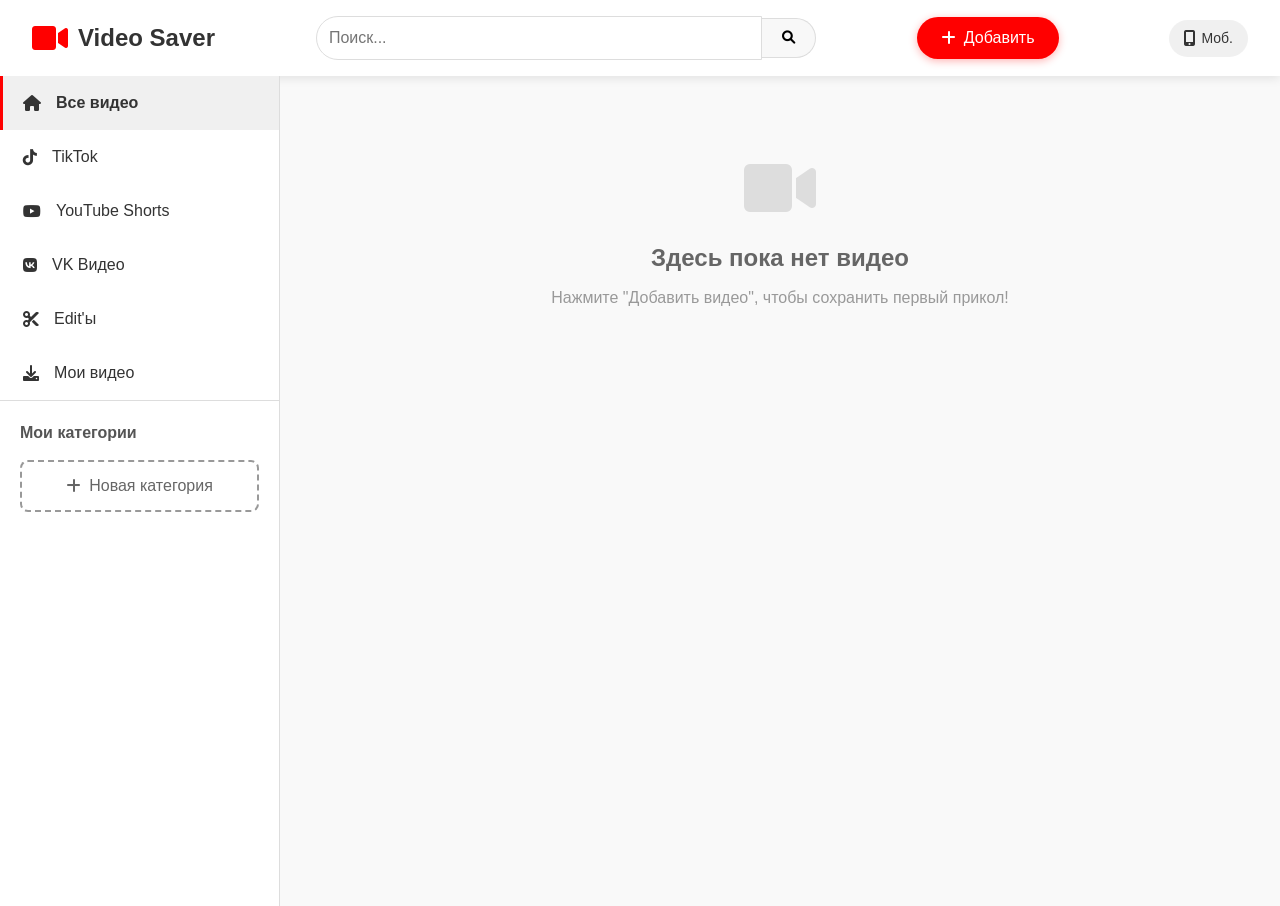
<file: index.html>
<!DOCTYPE html>
<html lang="ru">
<head>
    <meta charset="UTF-8">
    <meta name="viewport" content="width=device-width, initial-scale=1.0, maximum-scale=1.0, user-scalable=yes, viewport-fit=cover">
    <title>Video Saver - Моя коллекция</title>
    <link rel="stylesheet" href="styles.css">
    <link rel="stylesheet" href="https://cdnjs.cloudflare.com/ajax/libs/font-awesome/6.0.0/css/all.min.css">
    <!-- Добавляем поддержку touch-событий -->
    <meta name="theme-color" content="#ff0000">
    <meta name="apple-mobile-web-app-status-bar-style" content="black-translucent">
</head>
<body>
    <div class="container">
        <!-- Шапка -->
        <header>
            <div class="logo">
                <i class="fas fa-video"></i>
                <h1>Video Saver</h1>
            </div>
            <div class="search-bar">
                <input type="text" id="searchInput" placeholder="Поиск...">
                <button id="searchBtn"><i class="fas fa-search"></i></button>
            </div>
            <button class="add-video-btn" id="addVideoBtn" aria-label="Добавить видео">
                <i class="fas fa-plus"></i>
                <span class="btn-text">Добавить</span>
            </button>
            <!-- В шапку, после кнопки добавления видео -->
            <a href="m.index.html" class="mobile-link" title="Мобильная версия">
                <i class="fas fa-mobile-alt"></i>
                <span>Моб.</span>
            </a>
        </header>

        <!-- Мобильное меню (бургер) -->
        <div class="mobile-menu-toggle" id="mobileMenuToggle">
            <i class="fas fa-bars"></i>
        </div>

        <!-- Основной контент -->
        <div class="main-content">
            <!-- Сайдбар с категориями -->
            <aside class="sidebar" id="sidebar">
                <div class="sidebar-header">
                    <h2>Категории</h2>
                    <button class="close-sidebar" id="closeSidebar">&times;</button>
                </div>
                <nav>
                    <ul>
                        <li class="active" data-category="all">
                            <i class="fas fa-home"></i> Все видео
                        </li>
                        <li data-category="tiktok">
                            <i class="fab fa-tiktok"></i> TikTok
                        </li>
                        <li data-category="youtube">
                            <i class="fab fa-youtube"></i> YouTube Shorts
                        </li>
                        <li data-category="vk">
                            <i class="fab fa-vk"></i> VK Видео
                        </li>
                        <li data-category="edits">
                            <i class="fas fa-cut"></i> Edit'ы
                        </li>
                        <li data-category="local">
                            <i class="fas fa-download"></i> Мои видео
                        </li>
                    </ul>
                </nav>
                <div class="categories-section">
                    <h3>Мои категории</h3>
                    <div id="customCategories"></div>
                    <button id="addCategoryBtn" class="add-category-btn">
                        <i class="fas fa-plus"></i> Новая категория
                    </button>
                </div>
            </aside>

            <!-- Сетка видео -->
            <main class="videos-grid" id="videosGrid">
                <!-- Видео будут загружаться сюда -->
            </main>
        </div>

        <!-- Модальное окно для добавления/редактирования видео -->
        <div id="videoModal" class="modal">
            <div class="modal-content">
                <span class="close">&times;</span>
                <h2>Добавить видео</h2>
                <form id="videoForm">
                    <div class="form-group">
                        <label for="videoUrl">Ссылка на видео:</label>
                        <input type="url" id="videoUrl" placeholder="https://...">
                        <small class="hint">YouTube, VK, TikTok</small>
                    </div>
                    
                    <div class="form-divider">
                        <span>или</span>
                    </div>
                    
                    <div class="form-group">
                        <label>Загрузить с компьютера:</label>
                        <div class="file-upload-area" id="fileUploadArea">
                            <i class="fas fa-cloud-upload-alt"></i>
                            <p>Нажмите для выбора файла</p>
                            <small>MP4, AVI, MOV до 50 МБ</small>
                        </div>
                        <input type="file" id="videoFile" accept="video/*" style="display: none;">
                    </div>

                    <div class="form-group">
                        <label for="videoTitle">Название:</label>
                        <input type="text" id="videoTitle" required placeholder="Введите название">
                    </div>
                    
                    <div class="form-group">
                        <label for="videoCategory">Категория:</label>
                        <select id="videoCategory" required>
                            <option value="tiktok">TikTok</option>
                            <option value="youtube">YouTube Shorts</option>
                            <option value="vk">VK Видео</option>
                            <option value="edits">Edit'ы</option>
                            <option value="local">Мои видео</option>
                        </select>
                    </div>
                    
                    <div class="form-group">
                        <label for="videoThumbnail">Миниатюра (URL):</label>
                        <input type="url" id="videoThumbnail" placeholder="https://... (необязательно)">
                    </div>
                    
                    <button type="submit" class="submit-btn">Сохранить видео</button>
                </form>
            </div>
        </div>

        <!-- Модальное окно просмотра видео -->
        <div id="playerModal" class="modal player-modal">
            <div class="modal-content player-content">
                <span class="close-player">&times;</span>
                <div class="video-player-container">
                    <!-- Сюда будет вставляться плеер -->
                </div>
                <div class="video-info">
                    <h3 id="playerVideoTitle"></h3>
                    <div class="video-stats">
                        <span><i class="fas fa-eye"></i> <span id="viewCount">0</span></span>
                        <span><i class="fas fa-calendar"></i> <span id="videoDate"></span></span>
                        <span id="videoFileInfo"></span>
                    </div>
                </div>
            </div>
        </div>
    </div>

    <!-- Оверлей для мобильного меню -->
    <div class="sidebar-overlay" id="sidebarOverlay"></div>
    <!-- Скрипт для TikTok embed -->
    <script async src="https://www.tiktok.com/embed.js"></script>
    <script src="script.js"></script>
</body>
</html>
</file>
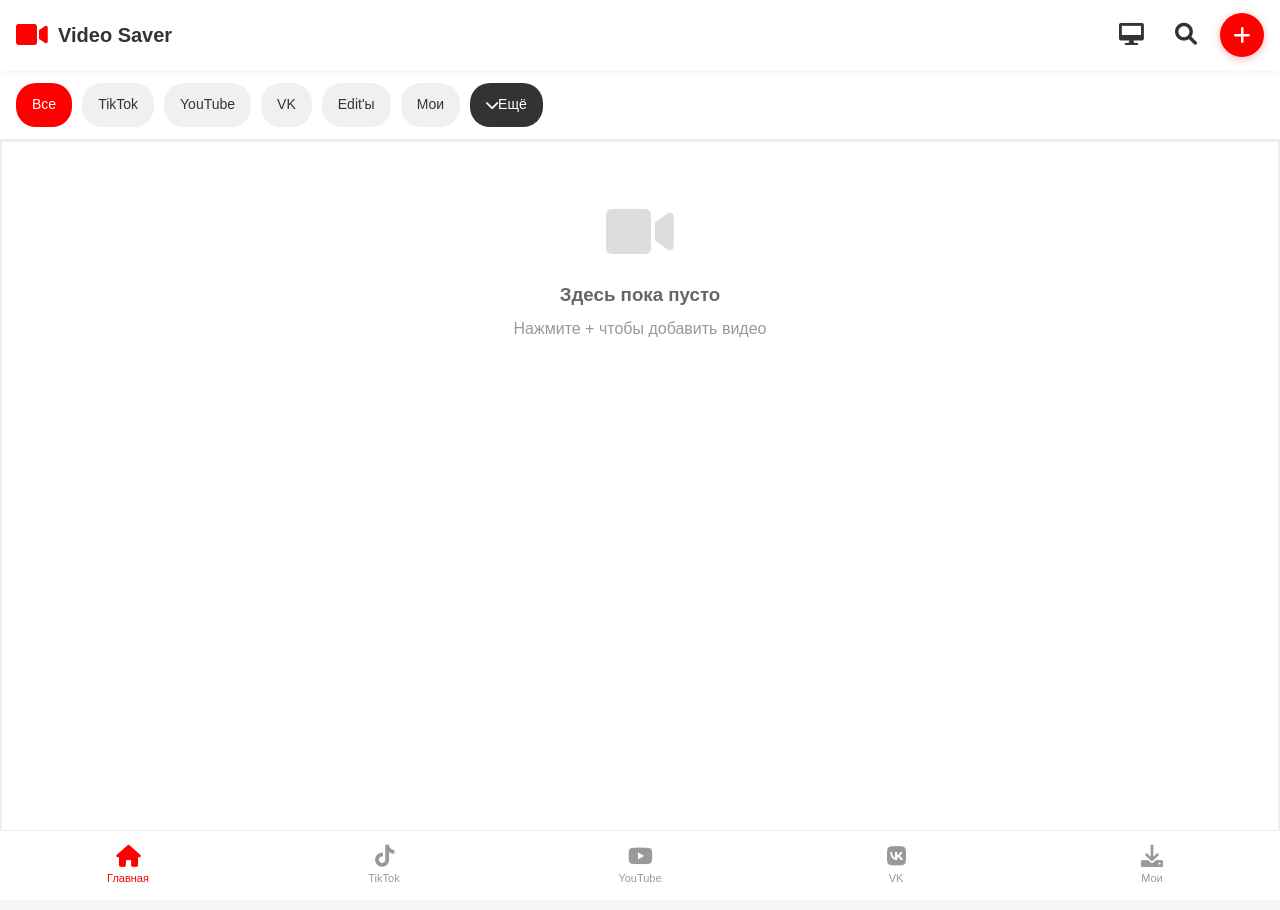
<file: m.index.html>
<!DOCTYPE html>
<html lang="ru">
<head>
    <meta charset="UTF-8">
    <!-- Правильные мета-теги -->
    <meta name="viewport" content="width=device-width, initial-scale=1.0, maximum-scale=1.0, user-scalable=yes, viewport-fit=cover">
    <meta name="mobile-web-app-capable" content="yes">
    <meta name="theme-color" content="#ff0000">
    
    <title>Video Saver - Мобильная версия</title>
    
    <!-- Font Awesome -->
    <link rel="stylesheet" href="https://cdnjs.cloudflare.com/ajax/libs/font-awesome/6.0.0/css/all.min.css">
    
    <!-- Подключаем отдельный файл стилей -->
    <link rel="stylesheet" href="m.styles.css">
</head>
<body>
    <div class="mobile-container">
        <!-- Нижняя навигация -->
        <div class="bottom-nav">
            <div class="nav-item active" data-category="all">
                <i class="fas fa-home"></i>
                <span>Главная</span>
            </div>
            <div class="nav-item" data-category="tiktok">
                <i class="fab fa-tiktok"></i>
                <span>TikTok</span>
            </div>
            <div class="nav-item" data-category="youtube">
                <i class="fab fa-youtube"></i>
                <span>YouTube</span>
            </div>
            <div class="nav-item" data-category="vk">
                <i class="fab fa-vk"></i>
                <span>VK</span>
            </div>
            <div class="nav-item" data-category="local">
                <i class="fas fa-download"></i>
                <span>Мои</span>
            </div>
        </div>

        <!-- Шапка -->
        <header class="mobile-header">
            <div class="header-left">
                <i class="fas fa-video"></i>
                <h1>Video Saver</h1>
            </div>
            <div class="header-right">
                <a href="index.html" class="desktop-link" title="Полная версия">
                    <i class="fas fa-desktop"></i>
                </a>
                <button class="mobile-search-btn" id="mobileSearchBtn">
                    <i class="fas fa-search"></i>
                </button>
                <button class="mobile-add-btn" id="mobileAddBtn">
                    <i class="fas fa-plus"></i>
                </button>
            </div>
        </header>

        <!-- Поисковая строка -->
        <div class="mobile-search-bar" id="mobileSearchBar">
            <input type="text" id="mobileSearchInput" placeholder="Поиск видео...">
            <button class="close-search" id="closeSearchBtn"><i class="fas fa-times"></i></button>
        </div>

        <!-- Горизонтальный скролл категорий -->
        <div class="categories-scroll" id="categoriesScroll">
            <div class="category-chip active" data-category="all">Все</div>
            <div class="category-chip" data-category="tiktok">TikTok</div>
            <div class="category-chip" data-category="youtube">YouTube</div>
            <div class="category-chip" data-category="vk">VK</div>
            <div class="category-chip" data-category="edits">Edit'ы</div>
            <div class="category-chip" data-category="local">Мои</div>
            <div class="category-chip more-categories" id="moreCategoriesBtn">
                <i class="fas fa-chevron-down"></i> Ещё
            </div>
        </div>

        <!-- Сетка видео -->
        <main class="mobile-videos-grid" id="mobileVideosGrid">
            <div class="empty-state">
                <i class="fas fa-video"></i>
                <h3>Здесь пока нет видео</h3>
                <p>Нажмите + чтобы добавить</p>
            </div>
        </main>

        <!-- Модальное окно добавления видео -->
        <div class="mobile-modal" id="videoModal">
            <div class="modal-content">
                <div class="modal-header">
                    <h2 id="modalTitle">Добавить видео</h2>
                    <button class="modal-close" id="closeModalBtn">&times;</button>
                </div>
                <div class="modal-body">
                    <form id="videoForm">
                        <div class="form-group">
                            <label>Ссылка на видео</label>
                            <input type="url" id="videoUrl" placeholder="https://...">
                            <small>YouTube, VK, TikTok</small>
                        </div>
                        
                        <div class="form-divider">или</div>
                        
                        <div class="form-group">
                            <label>Загрузить с телефона</label>
                            <div class="file-upload-area" id="fileUploadArea">
                                <i class="fas fa-cloud-upload-alt"></i>
                                <p>Нажмите для выбора файла</p>
                                <small>MP4, 3GP, MOV до 50 МБ</small>
                            </div>
                            <!-- Выносим input за пределы области и делаем его прозрачным, но кликабельным -->
                            <input type="file" id="videoFile" accept="video/*" style="display: none;">
                        </div>

                        <div class="form-group">
                            <label>Название</label>
                            <input type="text" id="videoTitle" required placeholder="Введите название">
                        </div>
                        
                        <div class="form-group">
                            <label>Категория</label>
                            <select id="videoCategory" required>
                                <option value="tiktok">TikTok</option>
                                <option value="youtube">YouTube Shorts</option>
                                <option value="vk">VK Видео</option>
                                <option value="edits">Edit'ы</option>
                                <option value="local">Мои видео</option>
                            </select>
                        </div>
                        
                        <div class="form-group">
                            <label>Миниатюра (URL)</label>
                            <input type="url" id="videoThumbnail" placeholder="https://... (необязательно)">
                        </div>
                        
                        <button type="submit" class="submit-btn" id="saveVideoBtn">Сохранить</button>
                        <button type="button" class="cancel-btn" id="cancelModalBtn">Отмена</button>
                    </form>
                </div>
            </div>
        </div>

        <!-- Модальное окно просмотра видео -->
        <div class="mobile-modal" id="playerModal">
            <div class="modal-content player-content">
                <div class="modal-header player-header">
                    <h3 id="playerVideoTitle">Видео</h3>
                    <button class="modal-close" id="closePlayerBtn">&times;</button>
                </div>
                <div class="video-player-container" id="videoPlayerContainer">
                    <!-- Сюда будет вставляться плеер -->
                </div>
                <div class="video-stats" id="videoStats">
                    <span><i class="fas fa-eye"></i> <span id="viewCount">0</span></span>
                    <span><i class="fas fa-calendar"></i> <span id="videoDate"></span></span>
                </div>
            </div>
        </div>

        <!-- Меню дополнительных категорий -->
        <div class="categories-menu" id="categoriesMenu">
            <div class="categories-menu-header">
                <h3>Все категории</h3>
                <button class="close-menu" id="closeMenuBtn">&times;</button>
            </div>
            <div class="categories-menu-content" id="customCategoriesList">
                <!-- Сюда будут добавляться пользовательские категории -->
            </div>
            <button class="add-category-btn" id="addCategoryBtn">
                <i class="fas fa-plus"></i> Новая категория
            </button>
        </div>

        <!-- Контекстное меню (длинное нажатие) -->
        <div class="context-menu" id="contextMenu">
            <div class="context-menu-item" id="contextEdit">
                <i class="fas fa-edit"></i> Редактировать
            </div>
            <div class="context-menu-item delete" id="contextDelete">
                <i class="fas fa-trash"></i> Удалить
            </div>
        </div>
    </div>

    <!-- Подключаем скрипт -->
    <script src="m.script.js"></script>
    <!-- Скрипт для TikTok embed -->
    <script async src="https://www.tiktok.com/embed.js"></script>
    <!-- Глобальная функция для открытия TikTok -->
    <script>
        function openTikTokApp(url) {
            if (window.mobileVideoSaver) {
                window.mobileVideoSaver.openTikTokApp(url);
            } else {
                // Fallback если объект ещё не создан
                window.open(url, '_blank', 'noopener,noreferrer');
            }
        }
    </script>
</body>
</html>
</file>
<file: styles.css>
/* ===== ОБНУЛЕНИЕ И БАЗОВЫЕ СТИЛИ ===== */
* {
    margin: 0;
    padding: 0;
    box-sizing: border-box;
    -webkit-tap-highlight-color: transparent; /* Убираем серый фон при тапе на мобильных */
}

body {
    font-family: -apple-system, BlinkMacSystemFont, 'Segoe UI', Roboto, Oxygen, Ubuntu, Cantarell, sans-serif;
    background-color: #f9f9f9;
    color: #333;
    line-height: 1.5;
    overflow-x: hidden;
    width: 100%;
    min-height: 100vh;
}

.container {
    min-height: 100vh;
    display: flex;
    flex-direction: column;
    width: 100%;
    max-width: 100%;
    overflow-x: hidden;
}

/* ===== ШАПКА ===== */
header {
    background-color: white;
    padding: clamp(8px, 2vw, 16px) clamp(10px, 3vw, 32px);
    display: flex;
    align-items: center;
    justify-content: space-between;
    box-shadow: 0 2px 10px rgba(0,0,0,0.1);
    position: sticky;
    top: 0;
    z-index: 100;
    gap: 8px;
    flex-wrap: wrap;
    backdrop-filter: blur(10px);
    -webkit-backdrop-filter: blur(10px);
    background-color: rgba(255,255,255,0.95);
}

.logo {
    display: flex;
    align-items: center;
    gap: clamp(5px, 1.5vw, 10px);
}

.logo i {
    font-size: clamp(1.5rem, 5vw, 2rem);
    color: #ff0000;
}

.logo h1 {
    font-size: clamp(1rem, 4vw, 1.5rem);
    color: #333;
    white-space: nowrap;
}

.search-bar {
    display: flex;
    align-items: center;
    flex: 1 1 auto;
    max-width: 500px;
    min-width: 120px;
}

.search-bar input {
    width: 100%;
    padding: clamp(8px, 2vw, 12px);
    border: 1px solid #ddd;
    border-radius: 25px 0 0 25px;
    font-size: clamp(14px, 4vw, 16px);
    outline: none;
    background: white;
}

.search-bar button {
    padding: clamp(8px, 2vw, 12px) clamp(12px, 3vw, 20px);
    background-color: #f8f8f8;
    border: 1px solid #ddd;
    border-left: none;
    border-radius: 0 25px 25px 0;
    cursor: pointer;
    transition: background-color 0.3s;
    display: flex;
    align-items: center;
    justify-content: center;
}

.search-bar button:hover,
.search-bar button:active {
    background-color: #e8e8e8;
}

.add-video-btn {
    padding: clamp(8px, 2vw, 12px) clamp(12px, 3vw, 24px);
    background-color: #ff0000;
    color: white;
    border: none;
    border-radius: 25px;
    cursor: pointer;
    font-size: clamp(14px, 4vw, 16px);
    display: flex;
    align-items: center;
    gap: 8px;
    transition: all 0.3s;
    white-space: nowrap;
    box-shadow: 0 2px 8px rgba(255,0,0,0.3);
}

.add-video-btn:active {
    transform: scale(0.95);
    background-color: #cc0000;
}

.btn-text {
    display: inline;
}

@media (max-width: 480px) {
    .btn-text {
        display: none;
    }
    .add-video-btn {
        padding: 10px 15px;
    }
}

/* ===== МОБИЛЬНОЕ МЕНЮ ===== */
.mobile-menu-toggle {
    display: none;
    position: fixed;
    bottom: 20px;
    right: 20px;
    width: 56px;
    height: 56px;
    background-color: #ff0000;
    color: white;
    border-radius: 50%;
    align-items: center;
    justify-content: center;
    font-size: 24px;
    box-shadow: 0 4px 15px rgba(255,0,0,0.4);
    z-index: 99;
    cursor: pointer;
    transition: transform 0.3s, background-color 0.3s;
    border: none;
}

.mobile-menu-toggle:active {
    transform: scale(0.9);
    background-color: #cc0000;
}

.sidebar-overlay {
    display: none;
    position: fixed;
    top: 0;
    left: 0;
    width: 100%;
    height: 100%;
    background-color: rgba(0,0,0,0.5);
    z-index: 199;
    backdrop-filter: blur(3px);
    -webkit-backdrop-filter: blur(3px);
}

.sidebar-overlay.active {
    display: block;
}

/* ===== ОСНОВНОЙ КОНТЕНТ ===== */
.main-content {
    display: flex;
    min-height: calc(100vh - 70px);
    width: 100%;
}

/* ===== САЙДБАР ===== */
.sidebar {
    width: 280px;
    background-color: white;
    border-right: 1px solid #ddd;
    position: sticky;
    top: 70px;
    height: calc(100vh - 70px);
    overflow-y: auto;
    transition: transform 0.3s ease;
    z-index: 200;
    -webkit-overflow-scrolling: touch; /* Плавный скролл на iOS */
}

.sidebar-header {
    display: none;
    padding: 15px 20px;
    border-bottom: 1px solid #eee;
    justify-content: space-between;
    align-items: center;
}

.close-sidebar {
    font-size: 28px;
    cursor: pointer;
    color: #999;
    background: none;
    border: none;
    padding: 0 10px;
}

.close-sidebar:active {
    color: #ff0000;
}

.sidebar nav ul {
    list-style: none;
}

.sidebar nav ul li {
    padding: clamp(12px, 3vw, 15px) clamp(15px, 4vw, 20px);
    display: flex;
    align-items: center;
    gap: clamp(10px, 2.5vw, 15px);
    cursor: pointer;
    transition: background-color 0.3s;
    font-size: clamp(14px, 4vw, 16px);
    border-left: 3px solid transparent;
}

.sidebar nav ul li:active {
    background-color: #f0f0f0;
}

.sidebar nav ul li.active {
    background-color: #f0f0f0;
    font-weight: 600;
    border-left-color: #ff0000;
}

.categories-section {
    padding: clamp(15px, 4vw, 20px);
    border-top: 1px solid #ddd;
}

.categories-section h3 {
    margin-bottom: 15px;
    color: #555;
    font-size: clamp(14px, 4vw, 16px);
}

#customCategories {
    margin-bottom: 15px;
}

.custom-category {
    padding: clamp(10px, 2.5vw, 12px) clamp(12px, 3vw, 15px);
    margin-bottom: 8px;
    background-color: #f5f5f5;
    border-radius: 8px;
    cursor: pointer;
    display: flex;
    justify-content: space-between;
    align-items: center;
    transition: background-color 0.3s;
    font-size: clamp(14px, 4vw, 15px);
    min-height: 44px; /* Минимальный размер для тапа */
}

.custom-category:active {
    background-color: #e8e8e8;
}

.custom-category.active {
    background-color: #e8e8e8;
    font-weight: 600;
    border-left: 3px solid #ff0000;
}

.custom-category .delete-category {
    color: #999;
    cursor: pointer;
    padding: 10px;
    margin: -10px;
    font-size: 16px;
}

.custom-category .delete-category:active {
    color: #ff0000;
}

.add-category-btn {
    width: 100%;
    padding: clamp(12px, 3vw, 15px);
    background-color: transparent;
    border: 2px dashed #999;
    border-radius: 8px;
    cursor: pointer;
    color: #666;
    display: flex;
    align-items: center;
    justify-content: center;
    gap: 8px;
    transition: all 0.3s;
    font-size: clamp(14px, 4vw, 16px);
    min-height: 48px;
}

.add-category-btn:active {
    background-color: #f5f5f5;
    border-color: #666;
}

/* ===== СЕТКА ВИДЕО ===== */
.videos-grid {
    flex: 1;
    padding: clamp(10px, 3vw, 20px);
    display: grid;
    grid-template-columns: repeat(auto-fill, minmax(280px, 1fr));
    gap: clamp(10px, 2.5vw, 20px);
    align-content: start;
    width: 100%;
}

.video-card {
    background-color: white;
    border-radius: 12px;
    overflow: hidden;
    box-shadow: 0 2px 8px rgba(0,0,0,0.1);
    transition: transform 0.3s, box-shadow 0.3s;
    cursor: pointer;
    position: relative;
    -webkit-touch-callout: none; /* Запрет вызова контекстного меню */
    width: 100%;
}

.video-card:active {
    transform: scale(0.98);
    box-shadow: 0 4px 12px rgba(0,0,0,0.15);
}

.thumbnail {
    position: relative;
    aspect-ratio: 16/9;
    overflow: hidden;
    background-color: #000;
}

.thumbnail img {
    width: 100%;
    height: 100%;
    object-fit: cover;
    transition: transform 0.3s;
    display: block;
}

.video-card:active .thumbnail img {
    transform: scale(1.05);
}

/* Кнопки действий на карточке */
.video-actions {
    position: absolute;
    top: 8px;
    right: 8px;
    display: flex;
    gap: 8px;
    z-index: 20;
}

.edit-video-btn,
.delete-video-btn {
    width: 40px;
    height: 40px;
    border: none;
    border-radius: 50%;
    background-color: rgba(0,0,0,0.7);
    color: white;
    cursor: pointer;
    display: flex;
    align-items: center;
    justify-content: center;
    font-size: 18px;
    transition: all 0.2s;
    backdrop-filter: blur(4px);
    -webkit-backdrop-filter: blur(4px);
    box-shadow: 0 2px 8px rgba(0,0,0,0.3);
}

.edit-video-btn:active,
.delete-video-btn:active {
    transform: scale(0.9);
}

.edit-video-btn:active {
    background-color: #4CAF50;
}

.delete-video-btn:active {
    background-color: #f44336;
}

/* Бейдж типа видео */
.video-type-badge {
    position: absolute;
    top: 8px;
    left: 8px;
    padding: 4px 10px;
    border-radius: 20px;
    font-size: 12px;
    font-weight: bold;
    text-transform: uppercase;
    z-index: 15;
    box-shadow: 0 2px 5px rgba(0,0,0,0.2);
    background-color: rgba(0,0,0,0.7);
    color: white;
    backdrop-filter: blur(4px);
    -webkit-backdrop-filter: blur(4px);
}

.video-type-badge.vk {
    background-color: rgba(74, 118, 168, 0.9);
}
.video-type-badge.youtube {
    background-color: rgba(255, 0, 0, 0.9);
}
.video-type-badge.tiktok {
    background-color: rgba(0, 0, 0, 0.9);
}
.video-type-badge.local {
    background-color: rgba(76, 175, 80, 0.9);
}

.duration {
    position: absolute;
    bottom: 8px;
    right: 8px;
    background-color: rgba(0,0,0,0.8);
    color: white;
    padding: 4px 8px;
    border-radius: 4px;
    font-size: 12px;
    z-index: 5;
    backdrop-filter: blur(2px);
}

.video-info {
    padding: clamp(10px, 2.5vw, 15px);
}

.video-title {
    font-size: clamp(14px, 4vw, 16px);
    margin-bottom: 8px;
    display: -webkit-box;
    -webkit-line-clamp: 2;
    -webkit-box-orient: vertical;
    overflow: hidden;
    line-height: 1.4;
    font-weight: 500;
}

.video-meta {
    display: flex;
    justify-content: space-between;
    color: #666;
    font-size: clamp(12px, 3.5vw, 14px);
    flex-wrap: wrap;
    gap: 5px;
}

.video-category {
    background-color: #f0f0f0;
    padding: 4px 10px;
    border-radius: 20px;
    font-size: 12px;
}

/* ===== МОДАЛЬНЫЕ ОКНА ===== */
.modal {
    display: none;
    position: fixed;
    top: 0;
    left: 0;
    width: 100%;
    height: 100%;
    background-color: rgba(0,0,0,0.7);
    z-index: 1000;
    backdrop-filter: blur(5px);
    -webkit-backdrop-filter: blur(5px);
    overflow-y: auto;
    -webkit-overflow-scrolling: touch;
}

.modal-content {
    background-color: white;
    margin: 20px auto;
    padding: clamp(20px, 5vw, 30px);
    width: 90%;
    max-width: 600px;
    border-radius: 20px;
    position: relative;
    animation: modalSlideIn 0.3s ease;
    max-height: 90vh;
    overflow-y: auto;
}

@keyframes modalSlideIn {
    from {
        transform: translateY(30px);
        opacity: 0;
    }
    to {
        transform: translateY(0);
        opacity: 1;
    }
}

.player-modal .modal-content {
    max-width: 1000px;
    background-color: #1a1a1a;
    color: white;
    padding: 15px;
}

.close, .close-player {
    position: absolute;
    right: 15px;
    top: 10px;
    font-size: 30px;
    font-weight: bold;
    color: #999;
    cursor: pointer;
    transition: color 0.3s;
    z-index: 10;
    width: 44px;
    height: 44px;
    display: flex;
    align-items: center;
    justify-content: center;
    background: none;
    border: none;
}

.close-player {
    color: white;
}

.close:active,
.close-player:active {
    color: #ff0000;
}

.form-group {
    margin-bottom: 20px;
}

.form-group label {
    display: block;
    margin-bottom: 8px;
    font-weight: 600;
    color: #333;
    font-size: clamp(14px, 4vw, 16px);
}

.form-group input,
.form-group select {
    width: 100%;
    padding: clamp(12px, 3vw, 15px);
    border: 1px solid #ddd;
    border-radius: 10px;
    font-size: clamp(16px, 4vw, 16px); /* Увеличен для удобства на мобильных */
    outline: none;
    transition: border-color 0.3s;
    background: white;
    -webkit-appearance: none;
    appearance: none;
}

.form-group input:focus,
.form-group select:focus {
    border-color: #ff0000;
}

.form-group input[type="file"] {
    padding: 10px;
    background: #f9f9f9;
}

.hint {
    display: block;
    color: #666;
    font-size: 12px;
    margin-top: 5px;
}

.form-divider {
    text-align: center;
    margin: 20px 0;
    position: relative;
}

.form-divider::before,
.form-divider::after {
    content: '';
    position: absolute;
    top: 50%;
    width: 45%;
    height: 1px;
    background-color: #ddd;
}

.form-divider::before {
    left: 0;
}

.form-divider::after {
    right: 0;
}

.form-divider span {
    background-color: white;
    padding: 0 10px;
    color: #999;
    font-size: 14px;
}

.submit-btn {
    width: 100%;
    padding: clamp(14px, 4vw, 16px);
    background-color: #ff0000;
    color: white;
    border: none;
    border-radius: 10px;
    font-size: clamp(16px, 4vw, 18px);
    cursor: pointer;
    transition: all 0.3s;
    font-weight: 600;
    min-height: 52px;
}

.submit-btn:active {
    transform: scale(0.98);
    background-color: #cc0000;
}

/* ===== ВИДЕО ПЛЕЕР ===== */
.video-player-container {
    width: 100%;
    background-color: black;
    min-height: 200px;
    border-radius: 10px;
    overflow: hidden;
}

.video-player-container iframe {
    width: 100%;
    height: clamp(200px, 50vh, 500px);
    border: none;
    display: block;
}

#videoPlayer {
    width: 100%;
    max-height: 70vh;
    display: block;
}

.player-modal .video-info {
    color: white;
    padding: 15px 10px;
}

.player-modal .video-stats {
    display: flex;
    gap: clamp(10px, 3vw, 20px);
    margin-top: 10px;
    color: #ccc;
    font-size: clamp(12px, 3.5vw, 14px);
    flex-wrap: wrap;
}

#videoFileInfo {
    color: #4CAF50;
}

/* ===== ПУСТОЕ СОСТОЯНИЕ ===== */
.empty-state {
    grid-column: 1 / -1;
    text-align: center;
    padding: clamp(30px, 10vw, 60px) 20px;
    color: #999;
}

.empty-state i {
    font-size: clamp(48px, 15vw, 64px);
    margin-bottom: 20px;
    color: #ddd;
}

.empty-state h3 {
    margin-bottom: 10px;
    color: #666;
    font-size: clamp(18px, 5vw, 24px);
}

.empty-state p {
    font-size: clamp(14px, 4vw, 16px);
}

/* ===== МЕДИА-ЗАПРОСЫ ДЛЯ РАЗНЫХ УСТРОЙСТВ ===== */

/* Маленькие телефоны (до 360px) */
@media (max-width: 360px) {
    .videos-grid {
        grid-template-columns: 1fr;
    }
    
    .logo h1 {
        display: none;
    }
    
    .search-bar input {
        font-size: 14px;
    }
}

/* Телефоны среднего размера (361px - 480px) */
@media (min-width: 361px) and (max-width: 480px) {
    .videos-grid {
        grid-template-columns: 1fr;
    }
}

/* Большие телефоны и фаблеты (481px - 768px) */
@media (min-width: 481px) and (max-width: 768px) {
    .videos-grid {
        grid-template-columns: repeat(2, 1fr);
    }
}

/* Планшеты (769px - 1024px) */
@media (min-width: 769px) and (max-width: 1024px) {
    .videos-grid {
        grid-template-columns: repeat(3, 1fr);
    }
}

/* Мобильные устройства (все до 768px) */
@media (max-width: 768px) {
    .sidebar {
        position: fixed;
        top: 0;
        left: 0;
        height: 100vh;
        z-index: 200;
        transform: translateX(-100%);
        box-shadow: 2px 0 10px rgba(0,0,0,0.1);
        width: 85%;
        max-width: 320px;
    }
    
    .sidebar.active {
        transform: translateX(0);
    }
    
    .sidebar-header {
        display: flex;
    }
    
    .mobile-menu-toggle {
        display: flex;
    }
    
    .main-content {
        min-height: calc(100vh - 60px);
    }
    
    header {
        padding: 8px 12px;
    }
    
    .logo h1 {
        font-size: 1.2rem;
    }
    
    .video-actions {
        opacity: 1;
    }
    
    .edit-video-btn,
    .delete-video-btn {
        width: 44px;
        height: 44px;
        font-size: 20px;
    }
    
    .modal-content {
        width: 95%;
        margin: 10px auto;
        padding: 15px;
    }
    
    .video-player-container iframe {
        height: 40vh;
    }
    
    .video-type-badge {
        font-size: 11px;
        padding: 3px 8px;
    }
}

.mobile-link {
    display: flex;
    align-items: center;
    gap: 5px;
    padding: 8px 15px;
    background-color: #f0f0f0;
    color: #333;
    text-decoration: none;
    border-radius: 20px;
    font-size: 14px;
    transition: background-color 0.3s;
    margin-left: 10px;
}

.mobile-link:hover {
    background-color: #e0e0e0;
}

.mobile-link i {
    font-size: 16px;
}

/* Стили для TikTok embed */
.tiktok-embed-container {
    width: 100%;
    min-height: 600px;
    display: flex;
    justify-content: center;
    align-items: center;
    background: #000;
}

.tiktok-embed-container iframe {
    max-width: 100%;
    max-height: 70vh;
}

/* Стиль для бейджа TikTok */
.video-type-badge.tiktok {
    background: linear-gradient(135deg, #25F4EE, #FE2C55);
    color: white;
}

/* Область загрузки файла */
.file-upload-area {
    border: 2px dashed #ddd;
    border-radius: 10px;
    padding: 30px 20px;
    text-align: center;
    background: #f9f9f9;
    cursor: pointer;
    transition: all 0.3s;
    margin-bottom: 20px;
}

.file-upload-area:hover {
    background: #f0f0f0;
    border-color: #999;
}

.file-upload-area i {
    font-size: 40px;
    color: #999;
    margin-bottom: 10px;
}

.file-upload-area p {
    font-size: 16px;
    color: #666;
    margin-bottom: 5px;
}

.file-upload-area small {
    color: #999;
    font-size: 12px;
}

/* Стили для уведомлений */
@keyframes fadeInOut {
    0% { opacity: 0; transform: translateX(-50%) translateY(20px); }
    15% { opacity: 1; transform: translateX(-50%) translateY(0); }
    85% { opacity: 1; transform: translateX(-50%) translateY(0); }
    100% { opacity: 0; transform: translateX(-50%) translateY(20px); }
}

/* Стили для TikTok плеера */
.tiktok-embed-container {
    width: 100%;
    min-height: 600px;
    display: flex;
    justify-content: center;
    align-items: center;
    background: #000;
}

.tiktok-embed-container iframe {
    max-width: 100%;
    max-height: 70vh;
}

/* Бейдж с предупреждением */
.video-type-badge.tiktok {
    background: linear-gradient(135deg, #25F4EE, #FE2C55);
    color: white;
}

/* Разделитель в форме */
.form-divider {
    text-align: center;
    margin: 20px 0;
    position: relative;
    color: #999;
}

.form-divider::before,
.form-divider::after {
    content: '';
    position: absolute;
    top: 50%;
    width: 40%;
    height: 1px;
    background: #eee;
}

.form-divider::before { left: 0; }
.form-divider::after { right: 0; }

@media (min-width: 769px) {
    .mobile-link {
        display: flex;
    }
}

/* Специфичные разрешения */
@media (width: 2340px) and (height: 1080px) {
    /* Специфичные стили для 2340x1080 */
    .videos-grid {
        grid-template-columns: repeat(4, 1fr);
        gap: 24px;
    }
    
    .video-card {
        border-radius: 16px;
    }
    
    .video-title {
        font-size: 18px;
    }
}

/* Большие планшеты и десктопы */
@media (min-width: 1025px) and (max-width: 1440px) {
    .videos-grid {
        grid-template-columns: repeat(4, 1fr);
    }
}

/* 2K и 4K мониторы */
@media (min-width: 1441px) {
    .videos-grid {
        grid-template-columns: repeat(5, 1fr);
        gap: 25px;
        padding: 25px;
    }
    
    .video-title {
        font-size: 18px;
    }
}

/* Поддержка темной темы (опционально) */
@media (prefers-color-scheme: dark) {
    body.dark-theme {
        background-color: #1a1a1a;
        color: #fff;
    }
}

/* Учет выреза в современных телефонах (notch) */
@supports (padding: max(0px)) {
    .modal-content {
        padding-left: max(20px, env(safe-area-inset-left));
        padding-right: max(20px, env(safe-area-inset-right));
    }
    
    .sidebar {
        padding-top: env(safe-area-inset-top);
    }
}
</file>
<file: m.styles.css>
/* ===== МОБИЛЬНЫЕ СТИЛИ ===== */
* {
    margin: 0;
    padding: 0;
    box-sizing: border-box;
    -webkit-tap-highlight-color: transparent;
}

body {
    font-family: -apple-system, BlinkMacSystemFont, 'Segoe UI', Roboto, Helvetica, Arial, sans-serif;
    background: #f5f5f5;
    color: #333;
    line-height: 1.4;
    min-height: 100vh;
}

.mobile-container {
    max-width: 100%;
    padding-bottom: 70px;
    min-height: 100vh;
}

/* ===== ШАПКА ===== */
.mobile-header {
    background: white;
    padding: 12px 16px;
    display: flex;
    justify-content: space-between;
    align-items: center;
    box-shadow: 0 2px 8px rgba(0,0,0,0.05);
    position: sticky;
    top: 0;
    z-index: 90;
}

.header-left {
    display: flex;
    align-items: center;
    gap: 10px;
}

.header-left i {
    font-size: 28px;
    color: #ff0000;
}

.header-left h1 {
    font-size: 20px;
    font-weight: 600;
}

.header-right {
    display: flex;
    gap: 15px;
    align-items: center;
}

.header-right button,
.header-right a {
    background: none;
    border: none;
    font-size: 22px;
    color: #333;
    padding: 8px;
    cursor: pointer;
    text-decoration: none;
}

.mobile-add-btn {
    background: #ff0000 !important;
    color: white !important;
    width: 44px;
    height: 44px;
    border-radius: 50%;
    display: flex;
    align-items: center;
    justify-content: center;
    font-size: 20px !important;
    box-shadow: 0 2px 8px rgba(255,0,0,0.3);
}

/* ===== ПОИСК ===== */
.mobile-search-bar {
    display: none;
    padding: 12px 16px;
    background: white;
    border-bottom: 1px solid #eee;
    position: sticky;
    top: 70px;
    z-index: 89;
    gap: 10px;
}

.mobile-search-bar.active {
    display: flex;
}

.mobile-search-bar input {
    flex: 1;
    padding: 12px 16px;
    border: 1px solid #ddd;
    border-radius: 25px;
    font-size: 16px;
    outline: none;
}

.close-search {
    width: 44px;
    height: 44px;
    border: none;
    background: #f0f0f0;
    border-radius: 50%;
    font-size: 18px;
    color: #666;
    cursor: pointer;
}

/* ===== НИЖНЯЯ НАВИГАЦИЯ ===== */
.bottom-nav {
    position: fixed;
    bottom: 0;
    left: 0;
    right: 0;
    height: 70px;
    background: white;
    display: flex;
    justify-content: space-around;
    align-items: center;
    border-top: 1px solid #eee;
    z-index: 100;
    padding-bottom: env(safe-area-inset-bottom);
}

.nav-item {
    display: flex;
    flex-direction: column;
    align-items: center;
    gap: 4px;
    color: #999;
    font-size: 11px;
    cursor: pointer;
    flex: 1;
    padding: 8px 0;
}

.nav-item i {
    font-size: 22px;
}

.nav-item.active {
    color: #ff0000;
}

.nav-item:active {
    background: #f5f5f5;
}

/* ===== ГОРИЗОНТАЛЬНЫЙ СКРОЛЛ ===== */
.categories-scroll {
    display: flex;
    overflow-x: auto;
    padding: 12px 16px;
    gap: 10px;
    background: white;
    border-bottom: 1px solid #eee;
    scrollbar-width: none;
    -webkit-overflow-scrolling: touch;
}

.categories-scroll::-webkit-scrollbar {
    display: none;
}

.category-chip {
    padding: 8px 16px;
    background: #f0f0f0;
    border-radius: 20px;
    font-size: 14px;
    white-space: nowrap;
    cursor: pointer;
    min-height: 44px;
    display: flex;
    align-items: center;
}

.category-chip.active {
    background: #ff0000;
    color: white;
}

.category-chip:active {
    transform: scale(0.95);
}

.more-categories {
    background: #333;
    color: white;
}

/* ===== СЕТКА ВИДЕО ===== */
.mobile-videos-grid {
    display: grid;
    grid-template-columns: repeat(2, 1fr);
    gap: 2px;
    padding: 2px;
    background: #eee;
    min-height: calc(100vh - 200px);
}

.video-card {
    background: white;
    aspect-ratio: 9/16;
    position: relative;
    overflow: hidden;
    cursor: pointer;
}

.video-card:active {
    transform: scale(0.98);
}

.video-card img {
    width: 100%;
    height: 100%;
    object-fit: cover;
    display: block;
}

.video-overlay {
    position: absolute;
    bottom: 0;
    left: 0;
    right: 0;
    background: linear-gradient(transparent, rgba(0,0,0,0.8));
    color: white;
    padding: 10px;
}

.video-title {
    font-size: 13px;
    font-weight: 500;
    margin-bottom: 4px;
    display: -webkit-box;
    -webkit-line-clamp: 2;
    -webkit-box-orient: vertical;
    overflow: hidden;
}

.video-meta {
    display: flex;
    justify-content: space-between;
    font-size: 11px;
    opacity: 0.9;
}

.video-badge {
    position: absolute;
    top: 8px;
    right: 8px;
    background: rgba(0,0,0,0.7);
    color: white;
    padding: 4px 8px;
    border-radius: 4px;
    font-size: 10px;
    font-weight: bold;
    backdrop-filter: blur(4px);
}

/* ===== ПУСТОЕ СОСТОЯНИЕ ===== */
.empty-state {
    grid-column: 1/-1;
    text-align: center;
    padding: 60px 20px;
    color: #999;
    background: white;
}

.empty-state i {
    font-size: 60px;
    margin-bottom: 20px;
    color: #ddd;
}

.empty-state h3 {
    margin-bottom: 10px;
    color: #666;
}

/* ===== МОДАЛЬНЫЕ ОКНА ===== */
.mobile-modal {
    display: none;
    position: fixed;
    top: 0;
    left: 0;
    right: 0;
    bottom: 0;
    background: rgba(0,0,0,0.5);
    z-index: 1000;
    backdrop-filter: blur(5px);
}

.modal-content {
    position: absolute;
    bottom: 0;
    left: 0;
    right: 0;
    background: white;
    border-radius: 20px 20px 0 0;
    max-height: 90vh;
    overflow-y: auto;
    animation: slideUp 0.3s ease;
}

.player-content {
    background: #1a1a1a;
    color: white;
}

@keyframes slideUp {
    from { transform: translateY(100%); }
    to { transform: translateY(0); }
}

.modal-header {
    display: flex;
    justify-content: space-between;
    align-items: center;
    padding: 16px 20px;
    border-bottom: 1px solid #eee;
    position: sticky;
    top: 0;
    background: white;
}

.player-header {
    background: #1a1a1a;
    border-bottom: 1px solid #333;
    color: white;
}

.modal-header h2 {
    font-size: 18px;
}

.modal-close {
    background: none;
    border: none;
    font-size: 28px;
    color: #999;
    cursor: pointer;
    padding: 0 10px;
}

.modal-close:active {
    color: #ff0000;
}

.modal-body {
    padding: 20px;
}

/* ===== ФОРМЫ ===== */
.form-group {
    margin-bottom: 20px;
}

.form-group label {
    display: block;
    margin-bottom: 8px;
    font-weight: 600;
    font-size: 14px;
}

.form-group input,
.form-group select {
    width: 100%;
    padding: 14px;
    border: 1px solid #ddd;
    border-radius: 10px;
    font-size: 16px;
    background: #f9f9f9;
}

.form-group small {
    display: block;
    margin-top: 5px;
    color: #999;
    font-size: 12px;
}

.form-divider {
    text-align: center;
    margin: 20px 0;
    position: relative;
    color: #999;
}

.form-divider::before,
.form-divider::after {
    content: '';
    position: absolute;
    top: 50%;
    width: 40%;
    height: 1px;
    background: #eee;
}

.form-divider::before { left: 0; }
.form-divider::after { right: 0; }

.file-upload-area {
    border: 2px dashed #ddd;
    border-radius: 10px;
    padding: 30px 20px;
    text-align: center;
    background: #f9f9f9;
    cursor: pointer;
    position: relative;
}

.file-upload-area i {
    font-size: 40px;
    color: #999;
    margin-bottom: 10px;
}

.file-upload-area p {
    font-size: 16px;
    color: #666;
    margin-bottom: 5px;
}

.submit-btn,
.cancel-btn {
    width: 100%;
    padding: 16px;
    border: none;
    border-radius: 10px;
    font-size: 16px;
    font-weight: 600;
    margin-top: 10px;
    cursor: pointer;
}

.submit-btn {
    background: #ff0000;
    color: white;
}

.cancel-btn {
    background: #f0f0f0;
    color: #333;
}

.submit-btn:active {
    transform: scale(0.98);
}

/* ===== ПЛЕЕР ===== */
.video-player-container {
    width: 100%;
    background: black;
    min-height: 250px;
    display: flex;
    align-items: center;
    justify-content: center;
}

.video-player-container video {
    width: 100%;
    max-height: 50vh;
}

.video-player-container iframe {
    width: 100%;
    height: 250px;
    border: none;
}

.video-stats {
    padding: 16px 20px;
    display: flex;
    gap: 20px;
    font-size: 14px;
    color: #ccc;
}

/* ===== МЕНЮ КАТЕГОРИЙ ===== */
.categories-menu {
    position: fixed;
    top: 0;
    right: -100%;
    width: 85%;
    max-width: 320px;
    height: 100%;
    background: white;
    z-index: 200;
    transition: right 0.3s ease;
    box-shadow: -2px 0 10px rgba(0,0,0,0.1);
}

.categories-menu.active {
    right: 0;
}

.categories-menu-header {
    display: flex;
    justify-content: space-between;
    align-items: center;
    padding: 16px 20px;
    border-bottom: 1px solid #eee;
}

.close-menu {
    background: none;
    border: none;
    font-size: 24px;
    cursor: pointer;
    padding: 0 10px;
}

.categories-menu-content {
    padding: 16px;
    max-height: calc(100vh - 120px);
    overflow-y: auto;
}

.menu-category-item {
    padding: 16px;
    border-bottom: 1px solid #f0f0f0;
    display: flex;
    justify-content: space-between;
    align-items: center;
    cursor: pointer;
}

.menu-category-item:active {
    background: #f5f5f5;
}

.menu-category-item.active {
    color: #ff0000;
    font-weight: 600;
}

.add-category-btn {
    width: calc(100% - 32px);
    margin: 16px;
    padding: 14px;
    background: #ff0000;
    color: white;
    border: none;
    border-radius: 10px;
    font-size: 16px;
    cursor: pointer;
}

/* ===== КОНТЕКСТНОЕ МЕНЮ ===== */
.context-menu {
    display: none;
    position: fixed;
    background: white;
    border-radius: 10px;
    box-shadow: 0 4px 20px rgba(0,0,0,0.2);
    z-index: 300;
    min-width: 200px;
    overflow: hidden;
}

.context-menu.active {
    display: block;
}

.context-menu-item {
    padding: 16px 20px;
    display: flex;
    align-items: center;
    gap: 12px;
    cursor: pointer;
    border-bottom: 1px solid #f0f0f0;
}

.context-menu-item:last-child {
    border-bottom: none;
}

.context-menu-item:active {
    background: #f5f5f5;
}

.context-menu-item.delete:active {
    background: #ffeeee;
    color: #ff0000;
}

/* Стили для кнопок в плеере */
.mobile-player-container button {
    touch-action: manipulation;
    -webkit-tap-highlight-color: transparent;
}

.mobile-player-container button:active {
    transform: scale(0.98);
    opacity: 0.9;
}

/* Анимация для уведомлений */
@keyframes fadeInOut {
    0% { opacity: 0; transform: translateX(-50%) translateY(20px); }
    15% { opacity: 1; transform: translateX(-50%) translateY(0); }
    85% { opacity: 1; transform: translateX(-50%) translateY(0); }
    100% { opacity: 0; transform: translateX(-50%) translateY(20px); }
}

.mobile-toast {
    animation: fadeInOut 2s ease;
}

/* Бейдж с индикатором загрузки */
.video-badge.tiktok {
    background: linear-gradient(135deg, #25F4EE, #FE2C55);
    color: white;
}

.video-badge:has(span.enhanced) {
    position: relative;
}

/* Адаптация для планшетов */
@media (min-width: 768px) {
    .mobile-videos-grid {
        grid-template-columns: repeat(3, 1fr);
    }
}

/* Стили для TikTok embed */
.tiktok-embed-container {
    width: 100%;
    min-height: 500px;
    display: flex;
    justify-content: center;
    align-items: center;
    background: #000;
}

.tiktok-embed-container iframe {
    max-width: 100%;
    max-height: 70vh;
}

/* Адаптация для мобильных */
@media (max-width: 768px) {
    .tiktok-embed-container {
        min-height: 400px;
    }
    
    .tiktok-embed-container iframe {
        width: 100%;
        height: auto;
        min-height: 500px;
    }
}

/* Стиль для бейджа TikTok */
.video-badge.tiktok {
    background: linear-gradient(135deg, #25F4EE, #FE2C55);
    color: white;
}

/* Информация об авторе */
.video-author {
    font-size: 10px;
    opacity: 0.8;
    margin-top: 4px;
    white-space: nowrap;
    overflow: hidden;
    text-overflow: ellipsis;
}

/* ===== УВЕДОМЛЕНИЯ ===== */
.mobile-toast {
    position: fixed;
    bottom: 80px;
    left: 20px;
    right: 20px;
    background: rgba(0,0,0,0.8);
    color: white;
    padding: 14px 20px;
    border-radius: 30px;
    font-size: 14px;
    text-align: center;
    z-index: 1000;
    animation: fadeInUp 0.3s ease;
}

@keyframes fadeInUp {
    from {
        transform: translateY(20px);
        opacity: 0;
    }
    to {
        transform: translateY(0);
        opacity: 1;
    }
}
</file>
